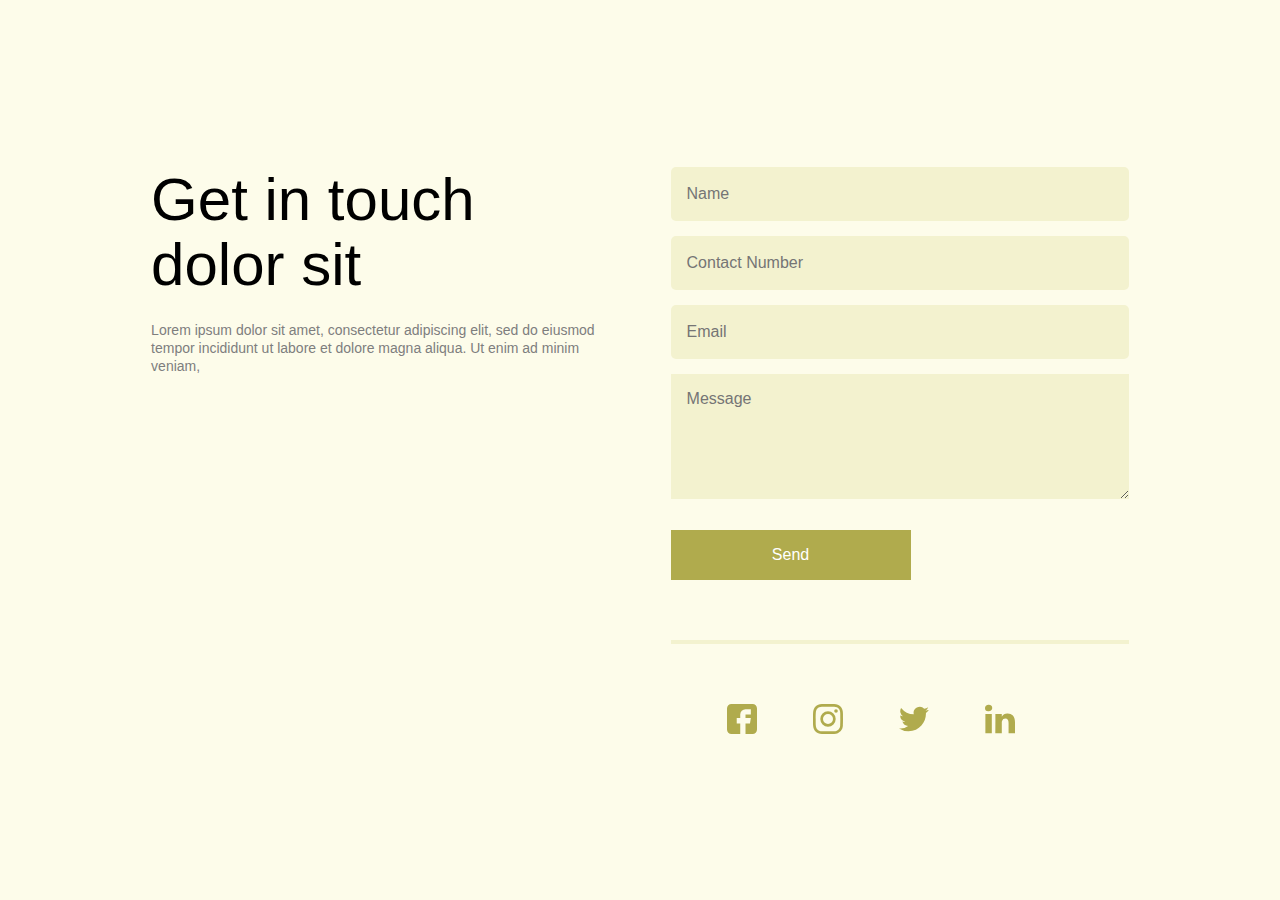
<file: contact.html>
<!DOCTYPE html>
<html lang="en">
<head>
  <meta charset="UTF-8">
  <meta name="viewport" content="width=device-width, initial-scale=1.0">
  <link rel="stylesheet" href="contact.css">
  <link rel="icon" href="img/favicon.png">
  <title>about</title>
</head>
<body>
    <div class="arch_contact_us_duplicate">
        <div class="responsive-container-block big-container">
          <div class="responsive-container-block container">
            <div class="responsive-cell-block wk-mobile-12 wk-desk-5 wk-tab-10 wk-ipadp-5" id="ih6s">
              <p class="text-blk section-head">
                Get in touch dolor sit
              </p>
              <p class="text-blk section-subhead">
                Lorem ipsum dolor sit amet, consectetur adipiscing elit, sed do eiusmod tempor incididunt ut labore et dolore magna aliqua. Ut enim ad minim veniam,
              </p>
            </div>
            <div class="responsive-cell-block wk-ipadp-6 wk-mobile-12 wk-desk-5 wk-tab-9" id="i6df">
              <div class="form-wrapper">
                <input class="input input-element" name="Name" placeholder="Name">
                <input class="input input-element" name="Contact Number" placeholder="Contact Number">
                <input class="input input-element" name="Email" placeholder="Email">
                <textarea class="textinput input-element" placeholder="Message"></textarea>
                <button class="button">
                  Send
                </button>
              </div>
              <div class="social-media-icon-container">
                <div class="icon-block social-icon">
                  <svg height="37.7" id="ihxs6" viewBox="0 0 37.701 37.7" width="37.701" xmlns="http://www.w3.org/2000/svg">
                    <path d="M32.178,0H5.523A5.529,5.529,0,0,0,0,5.522V32.178A5.529,5.529,0,0,0,5.523,37.7H16.641V24.372H12.223V17.746h4.418V13.254a6.634,6.634,0,0,1,6.627-6.627h6.7v6.627h-6.7v4.492h6.7l-1.1,6.627h-5.6V37.7h8.91A5.529,5.529,0,0,0,37.7,32.178V5.522A5.529,5.529,0,0,0,32.178,0Zm0,0">
                    </path>
                  </svg>
                </div>
                <div class="icon-block social-icon">
                  <svg height="37.7" id="inclm" viewBox="0 0 37.701 37.7" width="37.701" xmlns="http://www.w3.org/2000/svg">
                    <path d="M37.587,11.078A13.839,13.839,0,0,0,36.711,6.5a9.238,9.238,0,0,0-2.174-3.339A9.241,9.241,0,0,0,31.2.989,13.837,13.837,0,0,0,26.622.114C24.612.022,23.969,0,18.85,0s-5.762.022-7.772.113A13.841,13.841,0,0,0,6.5.99,9.239,9.239,0,0,0,3.164,3.164,9.24,9.24,0,0,0,.989,6.5a13.838,13.838,0,0,0-.875,4.576C.022,13.088,0,13.73,0,18.85s.022,5.762.114,7.772A13.835,13.835,0,0,0,.99,31.2a9.237,9.237,0,0,0,2.174,3.339A9.236,9.236,0,0,0,6.5,36.71a13.832,13.832,0,0,0,4.576.876c2.011.092,2.653.113,7.772.113s5.762-.022,7.772-.113A13.834,13.834,0,0,0,31.2,36.71,9.637,9.637,0,0,0,36.711,31.2a13.834,13.834,0,0,0,.876-4.576c.091-2.011.113-2.653.113-7.772s-.022-5.761-.113-7.772ZM34.194,26.467a10.429,10.429,0,0,1-.649,3.5,6.242,6.242,0,0,1-3.578,3.578,10.43,10.43,0,0,1-3.5.649c-1.987.091-2.584.11-7.617.11s-5.63-.019-7.617-.11a10.433,10.433,0,0,1-3.5-.649,5.842,5.842,0,0,1-2.167-1.41,5.839,5.839,0,0,1-1.41-2.167,10.429,10.429,0,0,1-.649-3.5c-.091-1.988-.11-2.584-.11-7.617s.019-5.629.11-7.617a10.437,10.437,0,0,1,.649-3.5,5.844,5.844,0,0,1,1.41-2.168,5.836,5.836,0,0,1,2.168-1.41,10.428,10.428,0,0,1,3.5-.649c1.988-.091,2.584-.11,7.617-.11h0c5.033,0,5.63.019,7.617.11a10.431,10.431,0,0,1,3.5.649,5.845,5.845,0,0,1,2.167,1.41,5.836,5.836,0,0,1,1.41,2.168,10.42,10.42,0,0,1,.649,3.5c.091,1.988.11,2.584.11,7.617S34.285,24.479,34.194,26.467Zm0,0" transform="translate(0 0)">
                    </path>
                    <path d="M134.219,124.539a9.68,9.68,0,1,0,9.68,9.68A9.68,9.68,0,0,0,134.219,124.539Zm0,15.963a6.283,6.283,0,1,1,6.284-6.284A6.283,6.283,0,0,1,134.219,140.5Zm0,0" transform="translate(-115.369 -115.369)">
                    </path>
                    <path d="M366.454,90.888a2.262,2.262,0,1,1-2.262-2.262A2.262,2.262,0,0,1,366.454,90.888Zm0,0" transform="translate(-335.279 -82.1)">
                    </path>
                  </svg>
                </div>
                <div class="icon-block social-icon">
                  <svg height="33.932" id="ijipc" viewBox="0 0 41.754 33.932" width="41.754" xmlns="http://www.w3.org/2000/svg">
                    <path d="M66.857,38.045a17.092,17.092,0,0,1-4.92,1.347A8.589,8.589,0,0,0,65.7,34.654a17.149,17.149,0,0,1-5.44,2.078,8.573,8.573,0,0,0-14.6,7.814A24.317,24.317,0,0,1,28.009,35.6,8.575,8.575,0,0,0,30.66,47.032a8.506,8.506,0,0,1-3.88-1.073c0,.036,0,.073,0,.109a8.571,8.571,0,0,0,6.872,8.4,8.6,8.6,0,0,1-3.868.148,8.575,8.575,0,0,0,8,5.949A17.293,17.293,0,0,1,25.1,64.111a24.231,24.231,0,0,0,13.13,3.849c15.756,0,24.373-13.053,24.373-24.373,0-.371-.008-.741-.025-1.108a17.371,17.371,0,0,0,4.275-4.434Z" transform="translate(-25.103 -34.028)">
                    </path>
                  </svg>
                </div>
                <div class="icon-block social-icon">
                  <svg height="37.649" id="ij4qf" viewBox="0 0 39.398 37.649" width="39.398" xmlns="http://www.w3.org/2000/svg">
                    <path d="M66.466,47.05V61.618H58.02V48.026c0-3.413-1.219-5.743-4.278-5.743a4.62,4.62,0,0,0-4.332,3.088,5.781,5.781,0,0,0-.28,2.058V61.617H40.684s.113-23.02,0-25.4h8.447v3.6c-.017.028-.041.056-.056.083h.056v-.083a8.386,8.386,0,0,1,7.612-4.2c5.557,0,9.723,3.631,9.723,11.432ZM31.848,23.969c-2.889,0-4.78,1.9-4.78,4.388a4.374,4.374,0,0,0,4.669,4.39h.055c2.946,0,4.778-1.951,4.778-4.39a4.388,4.388,0,0,0-4.722-4.388ZM27.57,61.618h8.444v-25.4H27.57Z" transform="translate(-27.068 -23.969)">
                    </path>
                  </svg>
                </div>
              </div>
            </div>
          </div>
        </div>
      </div>
</body>
</html>
</file>
<file: contact.css>
.arch_contact_us_duplicate * {
    font-family: Nunito, sans-serif;
  }
  
  .arch_contact_us_duplicate .icon-block svg {
    width: 100%;
    height: 100%;
  }
  
  .arch_contact_us_duplicate .icon-block {
    width: 30px;
    height: 30px;
  }
  
  .arch_contact_us_duplicate .text-blk {
    margin-top: 0px;
    margin-right: 0px;
    margin-bottom: 0px;
    margin-left: 0px;
    padding-top: 0px;
    padding-right: 0px;
    padding-bottom: 0px;
    padding-left: 0px;
    line-height: 25px;
  }
  
  .arch_contact_us_duplicate .responsive-container-block {
    min-height: 75px;
    height: fit-content;
    width: 100%;
    padding-top: 0px;
    padding-right: 0px;
    padding-bottom: 0px;
    padding-left: 0px;
    display: flex;
    flex-wrap: wrap;
    margin-top: 0px;
    margin-right: auto;
    margin-bottom: 0px;
    margin-left: auto;
    justify-content: flex-start;
  }
  
  .arch_contact_us_duplicate .responsive-cell-block {
    min-height: 75px;
  }
  
  .arch_contact_us_duplicate .responsive-container-block.big-container {
    justify-content: center;
    align-items: center;
    min-height: 100vh;
    padding-top: 0px;
    padding-right: 50px;
    padding-bottom: 0px;
    padding-left: 50px;
    background-color: #fdfcea;
  }
  
  .arch_contact_us_duplicate .responsive-container-block.container {
    max-width: 1100px;
    justify-content: space-evenly;
  }
  
  .arch_contact_us_duplicate .text-blk.section-head {
    font-size: 60px;
    line-height: 65px;
    margin-top: 0px;
    margin-right: 0px;
    margin-bottom: 24px;
    margin-left: 0px;
  }
  
  .arch_contact_us_duplicate .text-blk.section-subhead {
    font-size: 14px;
    line-height: 18px;
    color: #7e7e7e;
  }
  
  .arch_contact_us_duplicate .input {
    width: 100%;
    margin-top: 0px;
    margin-right: 0px;
    margin-bottom: 15px;
    margin-left: 0px;
    height: 54px;
    border-top-left-radius: 5px;
    border-top-right-radius: 5px;
    border-bottom-right-radius: 5px;
    border-bottom-left-radius: 5px;
    border-top-width: 2px;
    border-right-width: 2px;
    border-bottom-width: 2px;
    border-left-width: 2px;
    border-top-style: none;
    border-right-style: none;
    border-bottom-style: none;
    border-left-style: none;
    border-top-color: #767676;
    border-right-color: #767676;
    border-bottom-color: #767676;
    border-left-color: #767676;
    border-image-source: initial;
    border-image-slice: initial;
    border-image-width: initial;
    border-image-outset: initial;
    border-image-repeat: initial;
    padding-top: 1px;
    padding-right: 16px;
    padding-bottom: 1px;
    padding-left: 16px;
    font-size: 16px;
  }
  
  .arch_contact_us_duplicate .textinput {
    width: 100%;
    height: 125px;
    margin-top: 0px;
    margin-right: 0px;
    margin-bottom: 27px;
    margin-left: 0px;
    border-top-width: 1px;
    border-right-width: 1px;
    border-bottom-width: 1px;
    border-left-width: 1px;
    border-top-style: none;
    border-right-style: none;
    border-bottom-style: none;
    border-left-style: none;
    border-top-color: #767676;
    border-right-color: #767676;
    border-bottom-color: #767676;
    border-left-color: #767676;
    border-image-source: initial;
    border-image-slice: initial;
    border-image-width: initial;
    border-image-outset: initial;
    border-image-repeat: initial;
    font-size: 16px;
    padding-top: 16px;
    padding-right: 16px;
    padding-bottom: 16px;
    padding-left: 16px;
  }
  
  .arch_contact_us_duplicate .button {
    height: 50px;
    min-width: 240px;
    font-size: 16px;
    color: white;
    border-top-width: 2px;
    border-right-width: 2px;
    border-bottom-width: 2px;
    border-left-width: 2px;
    border-top-style: none;
    border-right-style: none;
    border-bottom-style: none;
    border-left-style: none;
    border-top-color: #767676;
    border-right-color: #767676;
    border-bottom-color: #767676;
    border-left-color: #767676;
    border-image-source: initial;
    border-image-slice: initial;
    border-image-width: initial;
    border-image-outset: initial;
    border-image-repeat: initial;
    margin-top: 0px;
    margin-right: 0px;
    margin-bottom: 60px;
    margin-left: 0px;
    background-color: #b0ab4d;
  }
  
  .arch_contact_us_duplicate .form-wrapper {
    border-bottom-width: 4px;
    border-bottom-style: solid;
    border-bottom-color: #f3f2cf;
    margin-top: 0px;
    margin-right: 0px;
    margin-bottom: 60px;
    margin-left: 0px;
  }
  
  .arch_contact_us_duplicate .social-media-icon-container {
    display: flex;
    max-width: 400px;
    justify-content: space-evenly;
  }
  
  .arch_contact_us_duplicate .input-element {
    background-color: #f3f2cf;
  }
  
  .arch_contact_us_duplicate .icon-block.social-icon {
    fill: #b0ab4d;
  }
  
  @media (max-width: 1024px) {
    .arch_contact_us_duplicate .text-blk.section-head {
      font-size: 55px;
      line-height: 60px;
    }
  
    .arch_contact_us_duplicate .responsive-container-block.container {
      justify-content: space-between;
    }
  }
  
  @media (max-width: 768px) {
    .arch_contact_us_duplicate .responsive-cell-block.wk-tab-12.wk-mobile-12.wk-ipadp-6.wk-desk-5 {
      margin-top: 0px;
      margin-right: 0px;
      margin-bottom: 80px;
      margin-left: 0px;
    }
  
    .arch_contact_us_duplicate .responsive-cell-block.wk-mobile-12.wk-ipadp-6.wk-desk-5.wk-tab-10 {
      margin-top: 0px;
      margin-right: 0px;
      margin-bottom: 80px;
      margin-left: 0px;
      text-align: center;
    }
  
    .arch_contact_us_duplicate .input {
      height: 45px;
    }
  
    .arch_contact_us_duplicate .responsive-container-block.container {
      justify-content: space-evenly;
      margin-top: 80px;
      margin-right: 0px;
      margin-bottom: 80px;
      margin-left: 0px;
    }
  
    .arch_contact_us_duplicate .responsive-cell-block.wk-mobile-12.wk-desk-5.wk-tab-10.wk-ipadp-5 {
      margin-top: 0px;
      margin-right: 0px;
      margin-bottom: 80px;
      margin-left: 0px;
    }
  }
  
  @media (max-width: 500px) {
    .arch_contact_us_duplicate .text-blk.section-head {
      font-size: 40px;
      line-height: 45px;
    }
  
    .arch_contact_us_duplicate .responsive-container-block.big-container {
      padding-top: 0px;
      padding-right: 20px;
      padding-bottom: 0px;
      padding-left: 20px;
    }
  
    .arch_contact_us_duplicate .input {
      height: 40px;
    }
  
    .arch_contact_us_duplicate .responsive-cell-block.wk-tab-12.wk-mobile-12.wk-ipadp-6.wk-desk-5 {
      margin-top: 0px;
      margin-right: 0px;
      margin-bottom: 80px;
      margin-left: 0px;
    }
  
    .arch_contact_us_duplicate .responsive-cell-block.wk-mobile-12.wk-ipadp-6.wk-desk-5.wk-tab-10 {
      text-align: left;
      padding-top: 0px;
      padding-right: 20px;
      padding-bottom: 0px;
      padding-left: 20px;
    }
  
    .arch_contact_us_duplicate .responsive-container-block.big-container {
      padding-top: 0px;
      padding-right: 30px;
      padding-bottom: 0px;
      padding-left: 30px;
    }
  
    .arch_contact_us_duplicate .responsive-cell-block.wk-mobile-12.wk-desk-5.wk-tab-10.wk-ipadp-5 {
      padding-top: 0px;
      padding-right: 20px;
      padding-bottom: 0px;
      padding-left: 20px;
    }
  
    .arch_contact_us_duplicate .button {
      width: 100%;
    }
  
    .arch_contact_us_duplicate .button {
      margin-top: 0px;
      margin-right: 0px;
      margin-bottom: 40px;
      margin-left: 0px;
      height: 50px;
    }
  
    .arch_contact_us_duplicate .form-wrapper {
      margin-top: 0px;
      margin-right: 0px;
      margin-bottom: 40px;
      margin-left: 0px;
    }
  
    .arch_contact_us_duplicate .icon-block {
      width: 25px;
      height: 25px;
    }
  }
  @import url('https://fonts.googleapis.com/css2?family=Nunito:wght@200;300;400;600;700;800&amp;display=swap');

*,
*:before,
*:after {
  -moz-box-sizing: border-box;
  -webkit-box-sizing: border-box;
  box-sizing: border-box;
}

body {
  margin: 0;
}

.wk-desk-1 {
  width: 8.333333%;
}

.wk-desk-2 {
  width: 16.666667%;
}

.wk-desk-3 {
  width: 25%;
}

.wk-desk-4 {
  width: 33.333333%;
}

.wk-desk-5 {
  width: 41.666667%;
}

.wk-desk-6 {
  width: 50%;
}

.wk-desk-7 {
  width: 58.333333%;
}

.wk-desk-8 {
  width: 66.666667%;
}

.wk-desk-9 {
  width: 75%;
}

.wk-desk-10 {
  width: 83.333333%;
}

.wk-desk-11 {
  width: 91.666667%;
}

.wk-desk-12 {
  width: 100%;
}

@media (max-width: 1024px) {
  .wk-ipadp-1 {
    width: 8.333333%;
  }

  .wk-ipadp-2 {
    width: 16.666667%;
  }

  .wk-ipadp-3 {
    width: 25%;
  }

  .wk-ipadp-4 {
    width: 33.333333%;
  }

  .wk-ipadp-5 {
    width: 41.666667%;
  }

  .wk-ipadp-6 {
    width: 50%;
  }

  .wk-ipadp-7 {
    width: 58.333333%;
  }

  .wk-ipadp-8 {
    width: 66.666667%;
  }

  .wk-ipadp-9 {
    width: 75%;
  }

  .wk-ipadp-10 {
    width: 83.333333%;
  }

  .wk-ipadp-11 {
    width: 91.666667%;
  }

  .wk-ipadp-12 {
    width: 100%;
  }
}

@media (max-width: 768px) {
  .wk-tab-1 {
    width: 8.333333%;
  }

  .wk-tab-2 {
    width: 16.666667%;
  }

  .wk-tab-3 {
    width: 25%;
  }

  .wk-tab-4 {
    width: 33.333333%;
  }

  .wk-tab-5 {
    width: 41.666667%;
  }

  .wk-tab-6 {
    width: 50%;
  }

  .wk-tab-7 {
    width: 58.333333%;
  }

  .wk-tab-8 {
    width: 66.666667%;
  }

  .wk-tab-9 {
    width: 75%;
  }

  .wk-tab-10 {
    width: 83.333333%;
  }

  .wk-tab-11 {
    width: 91.666667%;
  }

  .wk-tab-12 {
    width: 100%;
  }
}

@media (max-width: 500px) {
  .wk-mobile-1 {
    width: 8.333333%;
  }

  .wk-mobile-2 {
    width: 16.666667%;
  }

  .wk-mobile-3 {
    width: 25%;
  }

  .wk-mobile-4 {
    width: 33.333333%;
  }

  .wk-mobile-5 {
    width: 41.666667%;
  }

  .wk-mobile-6 {
    width: 50%;
  }

  .wk-mobile-7 {
    width: 58.333333%;
  }

  .wk-mobile-8 {
    width: 66.666667%;
  }

  .wk-mobile-9 {
    width: 75%;
  }

  .wk-mobile-10 {
    width: 83.333333%;
  }

  .wk-mobile-11 {
    width: 91.666667%;
  }

  .wk-mobile-12 {
    width: 100%;
  }
}
</file>
